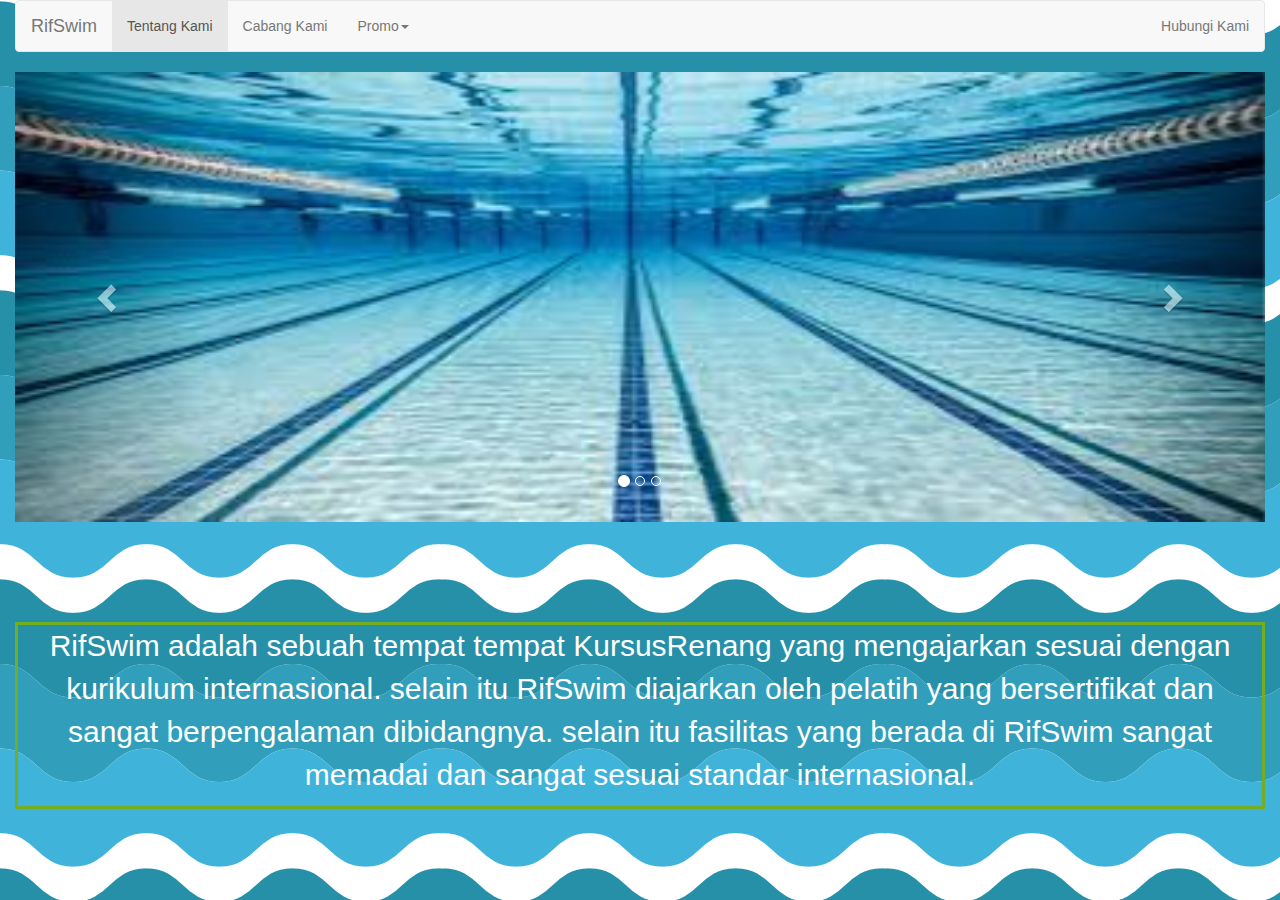
<file: index.html>
<!DOCTYPE html>
<html lang="en">
  <head>
    <meta charset="utf-8">
    <meta http-equiv="X-UA-Compatible" content="IE=edge">
    <meta name="viewport" content="width=device-width, initial-scale=1">

    <title>RifSwim</title>

    <meta name="description" content="Source code generated using layoutit.com">
    <meta name="author" content="LayoutIt!">

    <link href="css/bootstrap.min.css" rel="stylesheet">
    <link href="css/style.css" rel="stylesheet">

  </head>
  <body>

    <!-- isi disini -->
    <div class="container-fluid">
	<div class="row">
		<div class="col-md-12">
			<nav class="navbar navbar-default" role="navigation">
				<div class="navbar-header">

					<button type="button" class="navbar-toggle" data-toggle="collapse" data-target="#bs-example-navbar-collapse-1">
						 <span class="sr-only">Toggle navigation</span><span class="icon-bar"></span><span class="icon-bar"></span><span class="icon-bar"></span>
					</button> <a class="navbar-brand" href="#">RifSwim</a>
				</div>

				<div class="collapse navbar-collapse" id="bs-example-navbar-collapse-1">
					<ul class="nav navbar-nav">
						<li class="active">
							<a href="index.html">Tentang Kami</a>
						</li>
						<li>
							<a href="cabangs.html">Cabang Kami </a>
						</li>
						<li class="dropdown">
							 <a href="#" class="dropdown-toggle" data-toggle="dropdown">Promo<strong class="caret"></strong></a>
               <ul class="dropdown-menu">
 								<li>
 									<a href="promo1.html">Paket Anak-Anak</a>
 								</li>
 								<li>
 									<a href="promo2.html">Paket Remaja</a>
 								</li>
 								<li>
 									<a href="promo3.html">Paket Dewasa</a>
 								</li>
 								<li>
 									<a href="promo4.html">Paket Group</a>
 								</li>
                 <li>
 									<a href="promo5.html">Paket Gaya</a>
 								</li>
 							</ul>
 						</li>
 					</ul>

					<ul class="nav navbar-nav navbar-right">

						<li class="dropdown">
							 <a href="hubungis.html" >Hubungi Kami</a>
						</li>
					</ul>
				</div>

			</nav>
			<div class="carousel slide" id="carousel-278479">
				<ol class="carousel-indicators">
					<li class="active" data-slide-to="0" data-target="#carousel-278479">
					</li>
					<li data-slide-to="1" data-target="#carousel-278479">
					</li>
					<li data-slide-to="2" data-target="#carousel-278479">
					</li>
				</ol>
				<div class="carousel-inner">
					<div class="item active">
						<img alt="Carousel Bootstrap First" src="assets/1.jpeg" style="width:100%;height:450px;" />
						<div class="carousel-caption">
						</div>
					</div>

					<div class="item">
						<img alt="Carousel Bootstrap Second" src="assets/2.jpeg" style="width:100%;height:450px;" />
						<div class="carousel-caption">
					 </div>
					</div>

					<div class="item">
						<img alt="Carousel Bootstrap Third" src="assets/3.jpeg" style="width:100%;height:450px;" />
						<div class="carousel-caption">
						</div>
					</div>
				</div> <a class="left carousel-control" href="#carousel-278479" data-slide="prev"><span class="glyphicon glyphicon-chevron-left"></span></a> <a class="right carousel-control" href="#carousel-278479" data-slide="next"><span class="glyphicon glyphicon-chevron-right"></span></a>
			</div>
      <br><br><br><br><br>

      <div class="static" align="center">
      <p>
				RifSwim adalah sebuah tempat tempat KursusRenang yang mengajarkan sesuai dengan kurikulum internasional.
        selain itu RifSwim diajarkan oleh pelatih yang bersertifikat dan sangat berpengalaman dibidangnya.
        selain itu fasilitas yang berada di RifSwim sangat memadai dan sangat sesuai standar internasional.</p>
		</div>
	</div>
  </div>
	</div>
</div>

    <script src="js/jquery.min.js"></script>
    <script src="js/bootstrap.min.js"></script>
    <script src="js/scripts.js"></script>

</body>
</html>
</file>
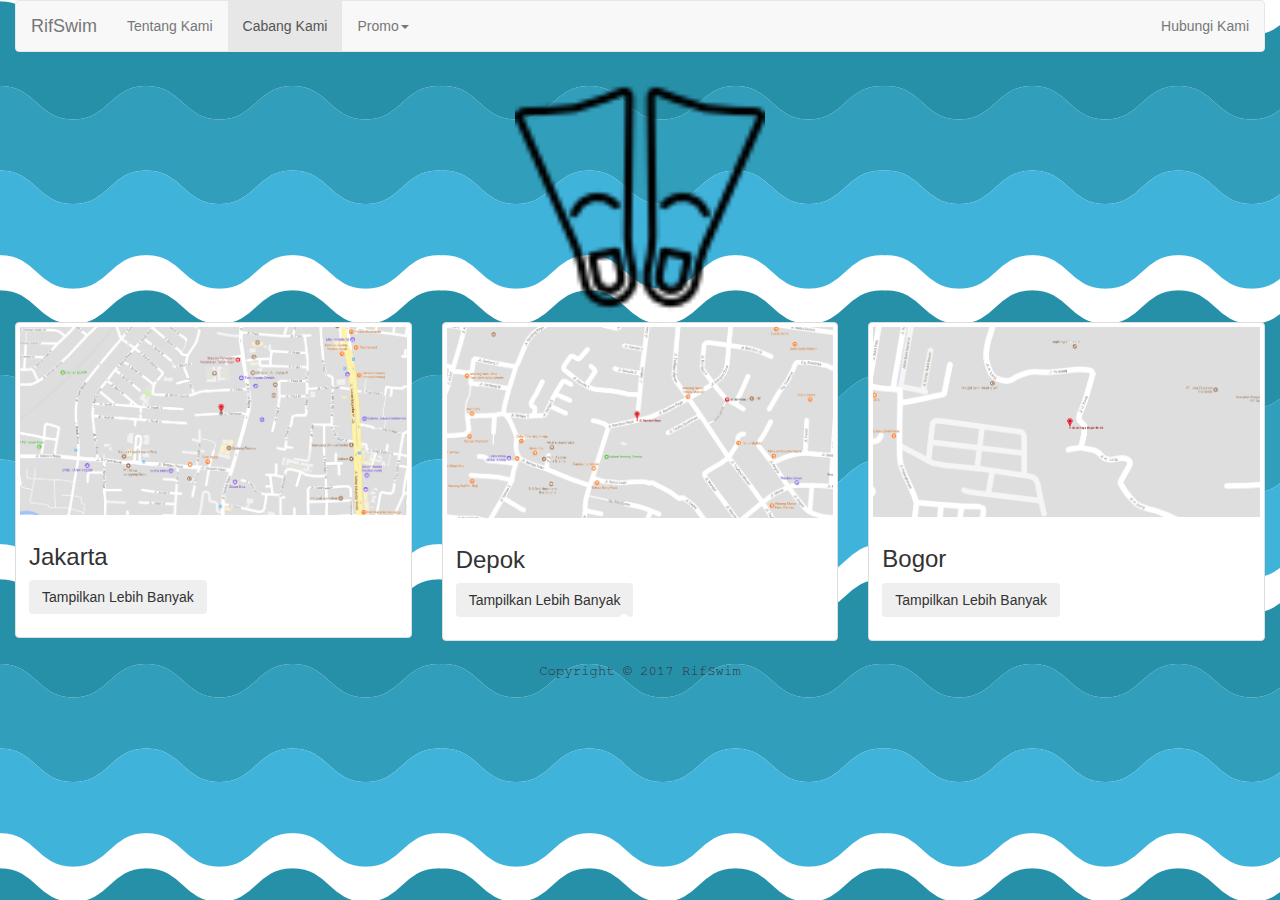
<file: cabangs.html>
<!DOCTYPE html>
<html lang="en">
  <head>
    <meta charset="utf-8">
    <meta http-equiv="X-UA-Compatible" content="IE=edge">
    <meta name="viewport" content="width=device-width, initial-scale=1">

    <title>RifSwim</title>

    <meta name="description" content="Source code generated using layoutit.com">
    <meta name="author" content="LayoutIt!">

    <link href="css/bootstrap.min.css" rel="stylesheet">
    <link href="css/style.css" rel="stylesheet">

  </head>
  <body>

<div class="container-fluid">
	<div class="row">
		<div class="col-md-12">
			<nav class="navbar navbar-default" role="navigation">
				<div class="navbar-header">

          <button type="button" class="navbar-toggle" data-toggle="collapse" data-target="#bs-example-navbar-collapse-1">
						 <span class="sr-only">Toggle navigation</span><span class="icon-bar"></span><span class="icon-bar"></span><span class="icon-bar"></span>
					</button> <a class="navbar-brand" href="homes.html">RifSwim</a>
				</div>

				<div class="collapse navbar-collapse" id="bs-example-navbar-collapse-1">
					<ul class="nav navbar-nav">
						<li>
							<a href="index.html">Tentang Kami</a>
						</li>
						<li class="active" >
							<a href="cabangs.html">Cabang Kami </a>
						</li>
						<li class="dropdown">
							 <a href="#" class="dropdown-toggle" data-toggle="dropdown">Promo<strong class="caret"></strong></a>
               <ul class="dropdown-menu">
 								<li>
 									<a href="promo1.html">Paket Anak-Anak</a>
 								</li>
 								<li>
 									<a href="promo2.html">Paket Remaja</a>
 								</li>
 								<li>
 									<a href="promo3.html">Paket Dewasa</a>
 								</li>
 								<li>
 									<a href="promo4.html">Paket Group</a>
 								</li>
                 <li>
 									<a href="promo5.html">Paket Gaya</a>
 								</li>
 							</ul>
 						</li>
 					</ul>

					<ul class="nav navbar-nav navbar-right">

						<li class="dropdown">
							 <a href="hubungis.html" >Hubungi Kami</a>
						</li>
					</ul>
				</div>
			</nav>
			<div class="carousel slide" id="carousel-278479">
				<ol class="carousel-indicators">
					<li class="active" data-slide-to="0" data-target="#carousel-278479">
					</li>
					<li data-slide-to="1" data-target="#carousel-278479">
					</li>
					<li data-slide-to="2" data-target="#carousel-278479">
					</li>
				</ol>

        <div class="container-fluid">
        	<div class="row">
        		<div class="col-md-12" align="center">
        			<img alt="Bootstrap Image Preview" src="assets/home1.png"  style="width:250px;height:250px";/>
        		</div>
        	</div>
        </div>


			<div class="row">
				<div class="col-md-4">
					<div class="thumbnail">
						<img alt="Bootstrap Thumbnail First" src="assets/jakarta.png" />
						<div class="caption">
							<h3> Jakarta </h3>

                <button class="btn" data-toggle="modal" data-target="#myModal1">Tampilkan Lebih Banyak</button>
							</p>
						</div>
					</div>
				</div>
				<div class="col-md-4">
					<div class="thumbnail">
						<img alt="Bootstrap Thumbnail Second" src="assets/bamboon.png" />
						<div class="caption">
							<h3> Depok </h3>

                <button class="btn" data-toggle="modal" data-target="#myModal2">Tampilkan Lebih Banyak</button>
							</p>
						</div>
					</div>
				</div>
				<div class="col-md-4">
					<div class="thumbnail">
						<img alt="Bootstrap Thumbnail Third" src="assets/bogor.png" />
						<div class="caption">
							<h3> Bogor </h3>

								<button class="btn" data-toggle="modal" data-target="#myModal3">Tampilkan Lebih Banyak</button>

							</p>
						</div>
					</div>
				</div>
			</div>
		</div>
	</div>
</div>

  <!-- Modal Cabang1 -->
  <div class="modal fade" id="myModal1" role="dialog">
    <div class="modal-dialog">

      <!-- Modal content-->
      <div class="modal-content">
        <div class="modal-header">
          <button type="button" class="close" data-dismiss="modal">×</button>
          <h4><span class="glyphicon glyphicon-flag"></span> Cabang </h4>
        </div>

        <div class="modal-body">
					<h3>Jakarta</h3>
					<p>Jl. Pahlawan No.12 Jakarta Selatan</p>
					<p>Jakarta Selatan</p>
          <p>Rifswimjkt@gmail.com</p>
					<p>P: +62 82111111111</p>
					<p>*Note : </p>
          <button class="btn" data-toggle="modal"><a href="https://www.google.co.id/maps/search/jl.+pahlawan/@-6.252896,106.7757598,17.75z">Tampilkan Maps</a></button>
				</div>
      </div>
    </div>
  </div>

  <!-- Modal Cabang2-->
  <div class="modal fade" id="myModal2" role="dialog">
    <div class="modal-dialog">

      <!-- Modal content-->
      <div class="modal-content">
        <div class="modal-header">
          <button type="button" class="close" data-dismiss="modal">×</button>
          <h4><span class="glyphicon glyphicon-flag"></span> Cabang</h4>
        </div>

        <div class="modal-body">
					<h3>Depok</h3>
					<p>Jl. Bamboon Raya No.13 Beji Timur</p>
					<p>Beji Depok</p>
          <p>Rifswimdpk@gmail.com</p>
					<p>P: +62 85222222222</p>
					<p>*Note : </p>
          <button class="btn" data-toggle="modal"><a href="https://www.google.co.id/maps/search/jl+bamboon+beji+depok/@-6.3756023,106.8207875,18z/data=!3m1!4b1">Tampilkan Maps</a></button>
				</div>
      </div>
    </div>
  </div>

  <!-- Modal Cabang3 -->
	 <div class="modal fade" id="myModal3" role="dialog">
	   <div class="modal-dialog">

	      <!-- Modal content-->
      <div class="modal-content">
        <div class="modal-header">
          <button type="button" class="close" data-dismiss="modal">×</button>
          <h4><span class="glyphicon glyphicon-flag"></span> Cabang</h4>
        </div>
        <div class="modal-body">
					<h3>Bogor</h3>
					<p>Jl. Raya Bogor No. 14</p>
					<p>Bogor Jawabarat</p>
          <p>Rifswimbgr@gmail.com</p>
					<p>P: +62 833333333333</p>
					<p>*Note : </p>
          <button class="btn" data-toggle="modal"><a href="https://www.google.co.id/maps/dir/-6.3685777,106.8568513/-6.3686193,106.8569199/@-6.3679462,106.8560508,19z/data=!4m2!4m1!3e2">Tampilkan Maps</a></button>
				</div>
      </div>
    </div>
  </div>

<font face="FreeMono">
<footer align="center">Copyright © 2017 RifSwim	</footer></font>

    <script src="js/jquery.min.js"></script>
    <script src="js/bootstrap.min.js"></script>
    <script src="js/scripts.js"></script>

</body>
</html>
</file>
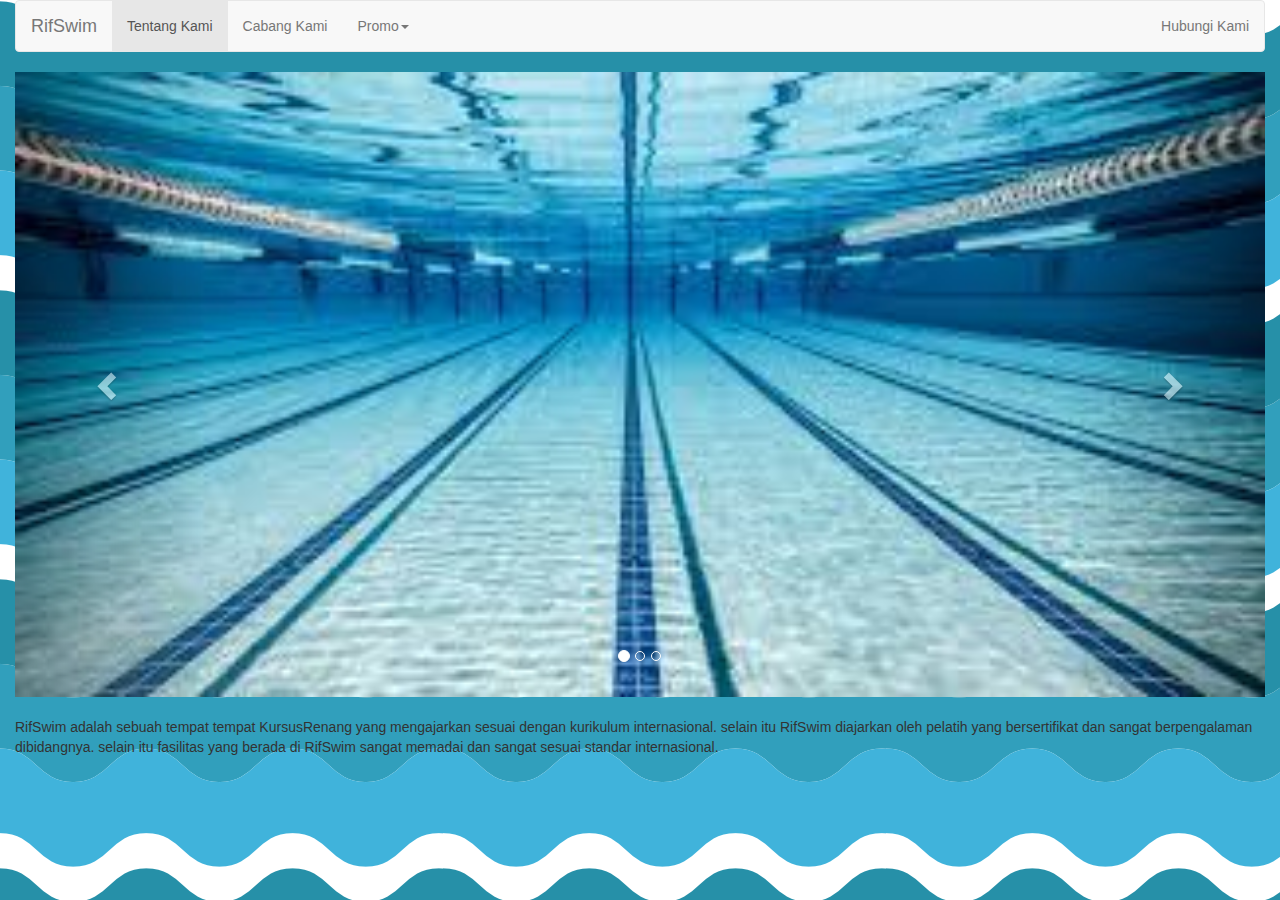
<file: homes.html>
<!DOCTYPE html>
<html lang="en">
  <head>
    <meta charset="utf-8">
    <meta http-equiv="X-UA-Compatible" content="IE=edge">
    <meta name="viewport" content="width=device-width, initial-scale=1">

    <title>RifSwim</title>

    <meta name="description" content="Source code generated using layoutit.com">
    <meta name="author" content="LayoutIt!">

    <link href="css/bootstrap.min.css" rel="stylesheet">
    <link href="css/style.css" rel="stylesheet">

  </head>
  <body>

    <!-- isi disini -->
    <div class="container-fluid">
	<div class="row">
		<div class="col-md-12">
			<nav class="navbar navbar-default" role="navigation">
				<div class="navbar-header">

					<button type="button" class="navbar-toggle" data-toggle="collapse" data-target="#bs-example-navbar-collapse-1">
						 <span class="sr-only">Toggle navigation</span><span class="icon-bar"></span><span class="icon-bar"></span><span class="icon-bar"></span>
					</button> <a class="navbar-brand" href="#">RifSwim</a>
				</div>

				<div class="collapse navbar-collapse" id="bs-example-navbar-collapse-1">
					<ul class="nav navbar-nav">
						<li class="active">
							<a href="homes.html">Tentang Kami</a>
						</li>
						<li>
							<a href="cabangs.html">Cabang Kami </a>
						</li>
						<li class="dropdown">
							 <a href="#" class="dropdown-toggle" data-toggle="dropdown">Promo<strong class="caret"></strong></a>
               <ul class="dropdown-menu">
 								<li>
 									<a href="promo1.html">Paket Anak-Anak</a>
 								</li>
 								<li>
 									<a href="promo2.html">Paket Remaja</a>
 								</li>
 								<li>
 									<a href="promo3.html">Paket Dewasa</a>
 								</li>
 								<li>
 									<a href="promo4.html">Paket Group</a>
 								</li>
                 <li>
 									<a href="promo5.html">Paket Gaya</a>
 								</li>
 							</ul>
 						</li>
 					</ul>

					<ul class="nav navbar-nav navbar-right">

						<li class="dropdown">
							 <a href="hubungis.html" >Hubungi Kami</a>
						</li>
					</ul>
				</div>

			</nav>
			<div class="carousel slide" id="carousel-278479">
				<ol class="carousel-indicators">
					<li class="active" data-slide-to="0" data-target="#carousel-278479">
					</li>
					<li data-slide-to="1" data-target="#carousel-278479">
					</li>
					<li data-slide-to="2" data-target="#carousel-278479">
					</li>
				</ol>
				<div class="carousel-inner">
					<div class="item active">
						<img alt="Carousel Bootstrap First" src="assets/1.jpeg" style="width:100%;height:auto;" />
						<div class="carousel-caption">
						</div>
					</div>

					<div class="item">
						<img alt="Carousel Bootstrap Second" src="assets/2.jpeg" style="width:100%;height:auto;" />
						<div class="carousel-caption">
					 </div>
					</div>

					<div class="item">
						<img alt="Carousel Bootstrap Third" src="assets/3.jpeg" style="width:100%;height:auto;" />
						<div class="carousel-caption">
						</div>
					</div>
				</div> <a class="left carousel-control" href="#carousel-278479" data-slide="prev"><span class="glyphicon glyphicon-chevron-left"></span></a> <a class="right carousel-control" href="#carousel-278479" data-slide="next"><span class="glyphicon glyphicon-chevron-right"></span></a>
			</div> <br>
			<p>
				RifSwim adalah sebuah tempat tempat KursusRenang yang mengajarkan sesuai dengan kurikulum internasional. selain itu RifSwim diajarkan oleh pelatih yang bersertifikat dan sangat berpengalaman dibidangnya. selain itu fasilitas yang berada di RifSwim sangat memadai dan sangat sesuai standar internasional.</p>
		</div>
	</div>
</div>

    <script src="js/jquery.min.js"></script>
    <script src="js/bootstrap.min.js"></script>
    <script src="js/scripts.js"></script>

</body>
</html>
</file>
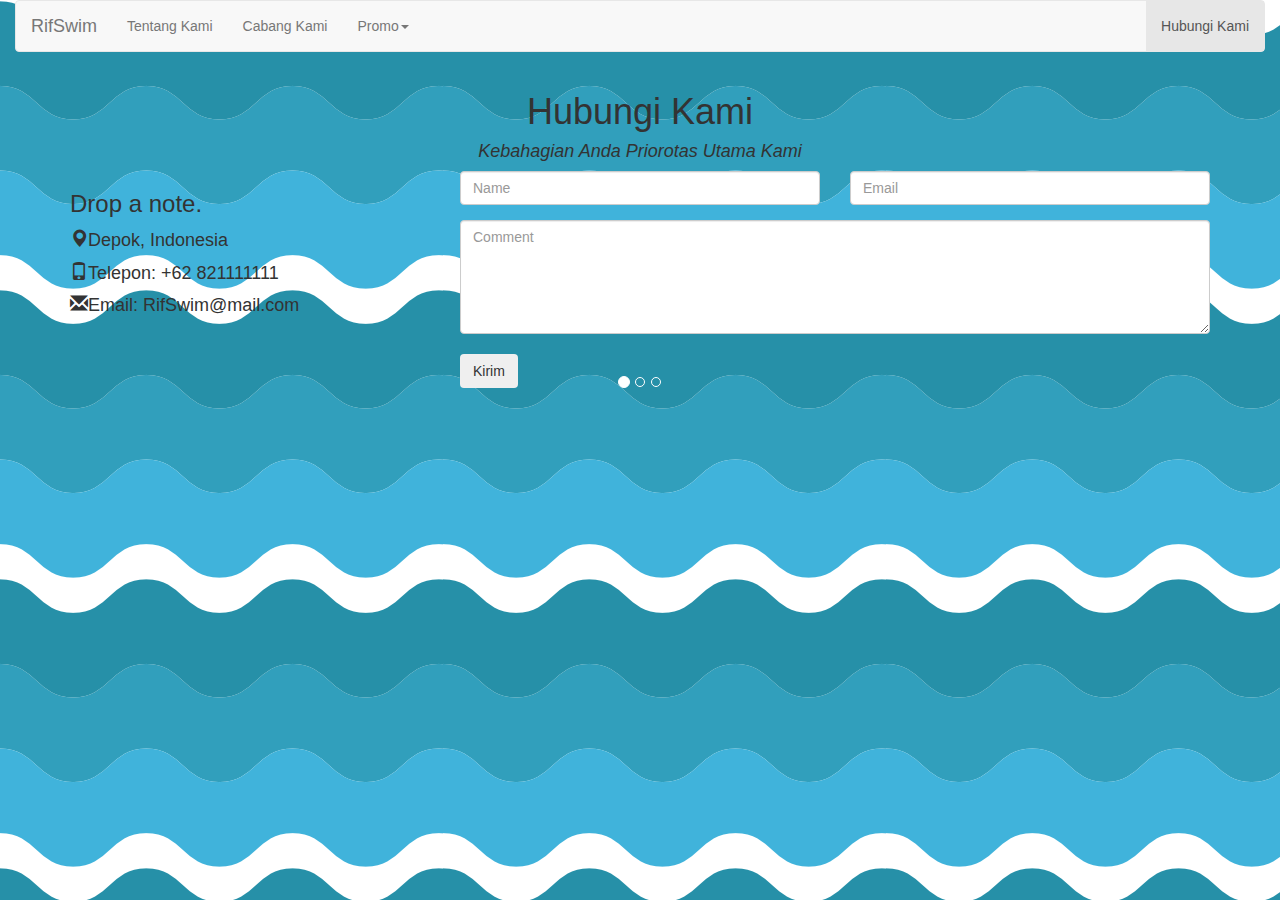
<file: hubungis.html>
<!DOCTYPE html>
<html lang="en">
  <head>
    <meta charset="utf-8">
    <meta http-equiv="X-UA-Compatible" content="IE=edge">
    <meta name="viewport" content="width=device-width, initial-scale=1">

    <title>RifSwim</title>

    <meta name="description" content="Source code generated using layoutit.com">
    <meta name="author" content="LayoutIt!">

    <link href="css/bootstrap.min.css" rel="stylesheet">
    <link href="css/style.css" rel="stylesheet">

  </head>
  <body>


    <div class="container-fluid">
    	<div class="row">
    		<div class="col-md-12">
    			<nav class="navbar navbar-default" role="navigation">
    				<div class="navbar-header">

              <button type="button" class="navbar-toggle" data-toggle="collapse" data-target="#bs-example-navbar-collapse-1">
    						 <span class="sr-only">Toggle navigation</span><span class="icon-bar"></span><span class="icon-bar"></span><span class="icon-bar"></span>
    					</button> <a class="navbar-brand" href="#">RifSwim</a>
    				</div>

    				<div class="collapse navbar-collapse" id="bs-example-navbar-collapse-1">
    					<ul class="nav navbar-nav">
    						<li>
    							<a href="homes.html">Tentang Kami</a>
    						</li>
    						<li>
    							<a href="cabangs.html">Cabang Kami </a>
    						</li>
    						<li class="dropdown">
    							 <a href="#" class="dropdown-toggle" data-toggle="dropdown">Promo<strong class="caret"></strong></a>
                   <ul class="dropdown-menu">
     								<li>
     									<a href="promo1.html">Paket Anak-Anak</a>
     								</li>
     								<li>
     									<a href="promo2.html">Paket Remaja</a>
     								</li>
     								<li>
     									<a href="promo3.html">Paket Dewasa</a>
     								</li>
     								<li>
     									<a href="promo4.html">Paket Group</a>
     								</li>
                     <li>
     									<a href="promo5.html">Paket Gaya</a>
     								</li>
     							</ul>
     						</li>
     					</ul>

    					<ul class="nav navbar-nav navbar-right">

    						<li  class="active">
    							 <a href="hubungis.html">Hubungi Kami</a>
    						</li>
    					</ul>
    				</div>
    			</nav>
    			<div class="carousel slide" id="carousel-278479">
    				<ol class="carousel-indicators">
    					<li class="active" data-slide-to="0" data-target="#carousel-278479">
    					</li>
    					<li data-slide-to="1" data-target="#carousel-278479">
    					</li>
    					<li data-slide-to="2" data-target="#carousel-278479">
    					</li>
    				</ol>


<!-- Container (Contact Section) -->
<div id="contact" class="container">
  <h1 class="text-center">Hubungi Kami </h1>
  <h4 class="text-center"><em>Kebahagian Anda Priorotas Utama Kami</em></h4>

  <div class="row">
    <div class="col-md-4">
      <h3>Drop a note.</h3>
      <h4><span class="glyphicon glyphicon-map-marker"></span>Depok, Indonesia</h4>
      <h4><span class="glyphicon glyphicon-phone"></span>Telepon: +62 821111111</h4>
      <h4><span class="glyphicon glyphicon-envelope"></span>Email: RifSwim@mail.com</h4>
    </div>
    <div class="col-md-8">
      <div class="row">
        <div class="col-sm-6 form-group">
          <input class="form-control" id="name" name="name" placeholder="Name" type="text" required>
        </div>
        <div class="col-sm-6 form-group">
          <input class="form-control" id="email" name="email" placeholder="Email" type="email" required>
        </div>
      </div>
      <textarea class="form-control" id="comments" name="comments" placeholder="Comment" rows="5"></textarea>
      <br>



      <div class="row">
        <div class="col-md-12 form-group">
          <button class="btn" data-toggle="modal" data-target="#gg">Kirim</button>
        </div>
      </div>
    </div>
  </div>
  <br>


    <!-- gg-->
    <div class="modal fade" id="gg" role="dialog">
      <div class="modal-dialog">

        <!-- gg -->
        <div class="modal-content">
          <div class="modal-header">
            <button type="button" class="close" data-dismiss="modal">×</button>
            <h4><span class="glyphicon glyphicon-flag"></span> Selamat!</h4>
          </div>

          <div class="modal-body">
  					<h3>Anda telah mengirim pesan tersebut. terimakasih :) </h3>

  				</div>
        </div>
      </div>
    </div>

  <script src="js/jquery.min.js"></script>
  <script src="js/bootstrap.min.js"></script>
  <script src="js/scripts.js"></script>

</body>
</html>
</file>
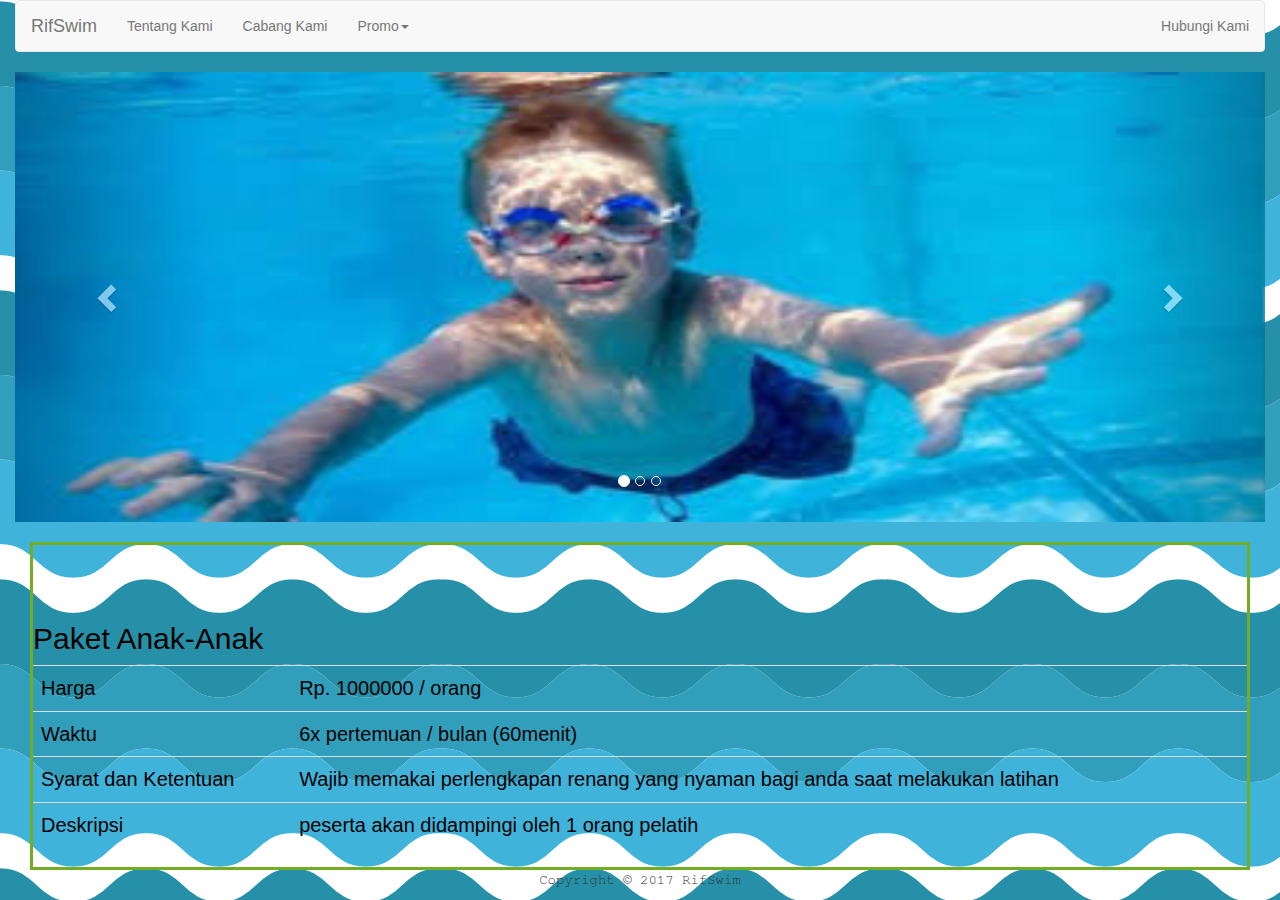
<file: promo1.html>
<!DOCTYPE html>
<html lang="en">
  <head>
    <meta charset="utf-8">
    <meta http-equiv="X-UA-Compatible" content="IE=edge">
    <meta name="viewport" content="width=device-width, initial-scale=1">

    <title>RifSwim</title>

    <meta name="description" content="Source code generated using layoutit.com">
    <meta name="author" content="LayoutIt!">

    <link href="css/bootstrap.min.css" rel="stylesheet">
    <link href="css/style.css" rel="stylesheet">

  </head>
  <body>

    <!-- isi disini -->
    <div class="container-fluid">
	<div class="row">
		<div class="col-md-12">
			<nav class="navbar navbar-default" role="navigation">
				<div class="navbar-header">

					<button type="button" class="navbar-toggle" data-toggle="collapse" data-target="#bs-example-navbar-collapse-1">
						 <span class="sr-only">Toggle navigation</span><span class="icon-bar"></span><span class="icon-bar"></span><span class="icon-bar"></span>
					</button> <a class="navbar-brand" href="homes.html">RifSwim</a>
				</div>

				<div class="collapse navbar-collapse" id="bs-example-navbar-collapse-1">
					<ul class="nav navbar-nav">
						<li>
							<a href="index.html">Tentang Kami</a>
						</li>
						<li>
							<a href="cabangs.html">Cabang Kami </a>
						</li>
						<li class="dropdown">
							 <a href="#" class="dropdown-toggle" data-toggle="dropdown">Promo<strong class="caret"></strong></a>
               <ul class="dropdown-menu">
 								<li>
 									<a href="promo1.html">Paket Anak-Anak</a>
 								</li>
 								<li>
 									<a href="promo2.html">Paket Remaja</a>
 								</li>
 								<li>
 									<a href="promo3.html">Paket Dewasa</a>
 								</li>
 								<li>
 									<a href="promo4.html">Paket Group</a>
 								</li>
                 <li>
 									<a href="promo5.html">Paket Gaya</a>
 								</li>
 							</ul>
 						</li>
 					</ul>

					<ul class="nav navbar-nav navbar-right">

						<li class="dropdown">
							 <a href="hubungis.html" >Hubungi Kami</a>
						</li>
					</ul>
				</div>

			</nav>
      <div class="carousel slide" id="carousel-278479">
        <ol class="carousel-indicators">
          <li class="active" data-slide-to="0" data-target="#carousel-278479">
          </li>
          <li data-slide-to="1" data-target="#carousel-278479">
          </li>
          <li data-slide-to="2" data-target="#carousel-278479">
          </li>
        </ol>
        <div class="carousel-inner">
          <div class="item active">
            <img alt="Carousel Bootstrap First" src="assets/anak1.jpeg" style="width:100%;height:450px;" />
            <div class="carousel-caption">
            </div>
          </div>

          <div class="item">
            <img alt="Carousel Bootstrap Second" src="assets/anak2.jpg" style="width:100%;height:450px;" />
            <div class="carousel-caption">
           </div>
          </div>

          <div class="item">
            <img alt="Carousel Bootstrap Third" src="assets/anak3.jpeg" style="width:100%;height:450px;" />
            <div class="carousel-caption">
            </div>
          </div>
        </div> <a class="left carousel-control" href="#carousel-278479" data-slide="prev"><span class="glyphicon glyphicon-chevron-left"></span></a> <a class="right carousel-control" href="#carousel-278479" data-slide="next"><span class="glyphicon glyphicon-chevron-right"></span></a>
      </div>
<br>

<div class="container-fluid">
	<div class="row">
		<div class="col-md-12">
      <div class="p1">
			   <table class="table">
  <br><br>
<thead>
  <h2>Paket Anak-Anak</h2>
</thead>
				<tbody>
					<tr>
						<td>Harga</td>
						<td>Rp. 1000000 / orang</td>
					</tr>
          <tr>
            <td>Waktu</td>
            <td>6x pertemuan / bulan (60menit)</td>
          </tr>
          <tr>
            <td>Syarat dan Ketentuan</td>
            <td>Wajib memakai perlengkapan renang yang nyaman bagi anda saat melakukan latihan</td>
          </tr>
          <tr>
            <td>Deskripsi</td>
            <td>peserta akan didampingi oleh 1 orang pelatih</td>
          </tr>
				</tbody>
			</table>
    </div>
		</div>
	</div>
</div>
  </div>
    </div>
      </div>

<font face="FreeMono">
<footer align="center">Copyright © 2017 RifSwim	</footer></font>
	  
    <script src="js/jquery.min.js"></script>
    <script src="js/bootstrap.min.js"></script>
    <script src="js/scripts.js"></script>

</body>
</html>
</file>
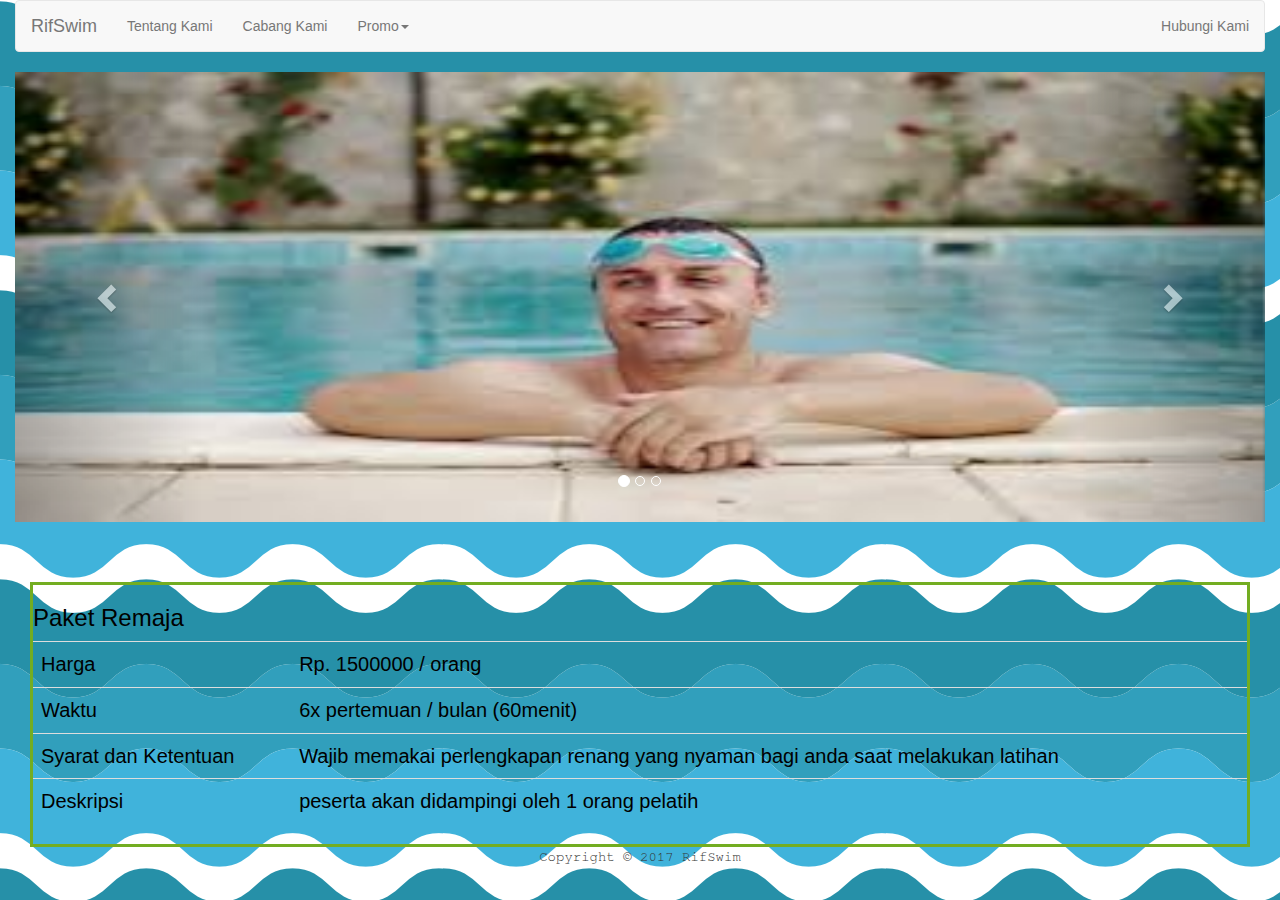
<file: promo2.html>
<!DOCTYPE html>
<html lang="en">
  <head>
    <meta charset="utf-8">
    <meta http-equiv="X-UA-Compatible" content="IE=edge">
    <meta name="viewport" content="width=device-width, initial-scale=1">

    <title>RifSwim</title>

    <meta name="description" content="Source code generated using layoutit.com">
    <meta name="author" content="LayoutIt!">

    <link href="css/bootstrap.min.css" rel="stylesheet">
    <link href="css/style.css" rel="stylesheet">

  </head>
  <body>

    <!-- isi disini -->
    <div class="container-fluid">
	<div class="row">
		<div class="col-md-12">
			<nav class="navbar navbar-default" role="navigation">
				<div class="navbar-header">

					<button type="button" class="navbar-toggle" data-toggle="collapse" data-target="#bs-example-navbar-collapse-1">
						 <span class="sr-only">Toggle navigation</span><span class="icon-bar"></span><span class="icon-bar"></span><span class="icon-bar"></span>
					</button> <a class="navbar-brand" href="homes.html">RifSwim</a>
				</div>

				<div class="collapse navbar-collapse" id="bs-example-navbar-collapse-1">
					<ul class="nav navbar-nav">
						<li>
							<a href="index.html">Tentang Kami</a>
						</li>
						<li>
							<a href="cabangs.html">Cabang Kami </a>
						</li>
						<li class="dropdown">
							 <a href="#" class="dropdown-toggle" data-toggle="dropdown">Promo<strong class="caret"></strong></a>
							<ul class="dropdown-menu">
								<li>
									<a href="promo1.html">Paket Anak-Anak</a>
								</li>
								<li>
									<a href="promo2.html">Paket Remaja</a>
								</li>
								<li>
									<a href="promo3.html">Paket Dewasa</a>
								</li>
								<li>
									<a href="promo4.html">Paket Group</a>
								</li>
                <li>
									<a href="promo5.html">Paket Gaya</a>
								</li>
							</ul>
						</li>
					</ul>

					<ul class="nav navbar-nav navbar-right">

						<li class="dropdown">
							 <a href="hubungis.html" >Hubungi Kami</a>
						</li>
					</ul>
				</div>

			</nav>
      <div class="carousel slide" id="carousel-278479">
        <ol class="carousel-indicators">
          <li class="active" data-slide-to="0" data-target="#carousel-278479">
          </li>
          <li data-slide-to="1" data-target="#carousel-278479">
          </li>
          <li data-slide-to="2" data-target="#carousel-278479">
          </li>
        </ol>
        <div class="carousel-inner">
          <div class="item active">
            <img alt="Carousel Bootstrap First" src="assets/remaja1.jpeg" style="width:100%;height:450px;" />
            <div class="carousel-caption">
            </div>
          </div>

          <div class="item">
            <img alt="Carousel Bootstrap Second" src="assets/remaja2.jpeg" style="width:100%;height:450px;" />
            <div class="carousel-caption">
           </div>
          </div>

          <div class="item">
            <img alt="Carousel Bootstrap Third" src="assets/remaja3.jpeg" style="width:100%;height:450px;" />
            <div class="carousel-caption">
            </div>
          </div>
        </div> <a class="left carousel-control" href="#carousel-278479" data-slide="prev"><span class="glyphicon glyphicon-chevron-left"></span></a> <a class="right carousel-control" href="#carousel-278479" data-slide="next"><span class="glyphicon glyphicon-chevron-right"></span></a>
      </div>
<br>

<div class="container-fluid">
	<div class="row">
		<div class="col-md-12">
        <br><br>
      <div class="p1">
			<table class="table">

        <thead>
          <h3>Paket Remaja</h3>
        </thead>

        <tbody>
					<tr>
						<td>Harga</td>
						<td>Rp. 1500000 / orang </td>
					</tr>
          <tr>
            <td>Waktu</td>
            <td>6x pertemuan / bulan (60menit)</td>
          </tr>
          <tr>
            <td>Syarat dan Ketentuan</td>
            <td>Wajib memakai perlengkapan renang yang nyaman bagi anda saat melakukan latihan</td>
          </tr>
          <tr>
            <td>Deskripsi</td>
            <td>peserta akan didampingi oleh 1 orang pelatih</td>
          </tr>
				</tbody>
			</table>

      </div>
		</div>
	</div>
</div>
  </div>
    </div>
      </div>

<font face="FreeMono">
<footer align="center">Copyright © 2017 RifSwim	</footer></font>	  

    <script src="js/jquery.min.js"></script>
    <script src="js/bootstrap.min.js"></script>
    <script src="js/scripts.js"></script>

</body>
</html>
</file>
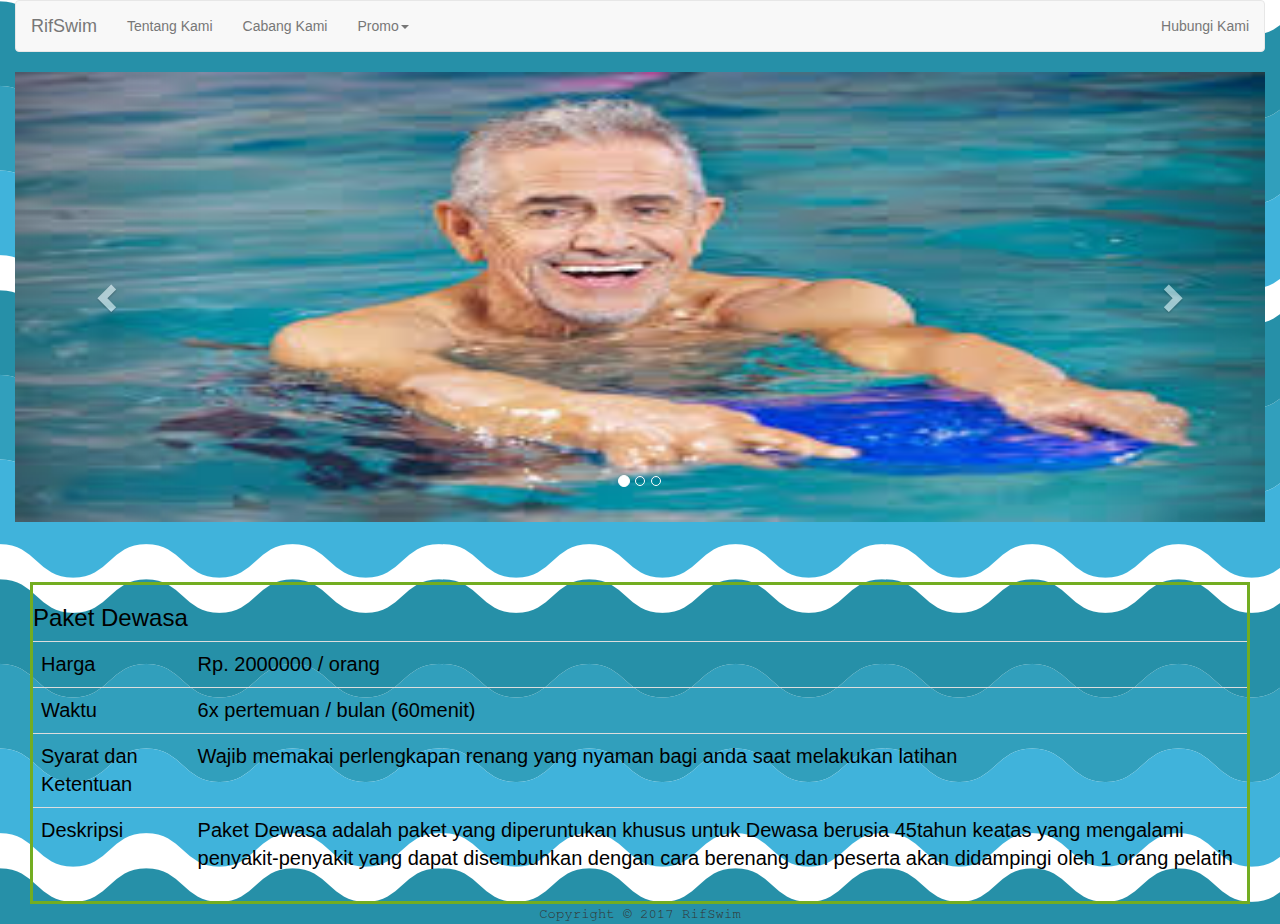
<file: promo3.html>
<!DOCTYPE html>
<html lang="en">
  <head>
    <meta charset="utf-8">
    <meta http-equiv="X-UA-Compatible" content="IE=edge">
    <meta name="viewport" content="width=device-width, initial-scale=1">

    <title>RifSwim</title>

    <meta name="description" content="Source code generated using layoutit.com">
    <meta name="author" content="LayoutIt!">

    <link href="css/bootstrap.min.css" rel="stylesheet">
    <link href="css/style.css" rel="stylesheet">

  </head>
  <body>

    <!-- isi disini -->
    <div class="container-fluid">
	<div class="row">
		<div class="col-md-12">
			<nav class="navbar navbar-default" role="navigation">
				<div class="navbar-header">

					<button type="button" class="navbar-toggle" data-toggle="collapse" data-target="#bs-example-navbar-collapse-1">
						 <span class="sr-only">Toggle navigation</span><span class="icon-bar"></span><span class="icon-bar"></span><span class="icon-bar"></span>
					</button> <a class="navbar-brand" href="#">RifSwim</a>
				</div>

				<div class="collapse navbar-collapse" id="bs-example-navbar-collapse-1">
					<ul class="nav navbar-nav">
						<li>
							<a href="index.html">Tentang Kami</a>
						</li>
						<li>
							<a href="cabangs.html">Cabang Kami </a>
						</li>
						<li class="dropdown">
							 <a href="#" class="dropdown-toggle" data-toggle="dropdown">Promo<strong class="caret"></strong></a>
							<ul class="dropdown-menu">
								<li>
									<a href="promo1.html">Paket Anak-Anak</a>
								</li>
								<li>
									<a href="promo2.html">Paket Remaja</a>
								</li>
								<li>
									<a href="promo3.html">Paket Dewasa</a>
								</li>
								<li>
									<a href="promo4.html">Paket Group</a>
								</li>
                <li>
									<a href="promo5.html">Paket Gaya</a>
								</li>
							</ul>
						</li>
					</ul>

					<ul class="nav navbar-nav navbar-right">

						<li class="dropdown">
							 <a href="hubungis.html" >Hubungi Kami</a>
						</li>
					</ul>
				</div>

			</nav>
      <div class="carousel slide" id="carousel-278479">
        <ol class="carousel-indicators">
          <li class="active" data-slide-to="0" data-target="#carousel-278479">
          </li>
          <li data-slide-to="1" data-target="#carousel-278479">
          </li>
          <li data-slide-to="2" data-target="#carousel-278479">
          </li>
        </ol>
        <div class="carousel-inner">
          <div class="item active">
            <img alt="Carousel Bootstrap First" src="assets/dewasa1.jpeg" style="width:100%;height:450px;" />
            <div class="carousel-caption">
            </div>
          </div>

          <div class="item">
            <img alt="Carousel Bootstrap Second" src="assets/dewasa2.jpeg" style="width:100%;height:450px;" />
            <div class="carousel-caption">
           </div>
          </div>

          <div class="item">
            <img alt="Carousel Bootstrap Third" src="assets/dewasa3.jpeg" style="width:100%;height:450px;" />
            <div class="carousel-caption">
            </div>
          </div>
        </div> <a class="left carousel-control" href="#carousel-278479" data-slide="prev"><span class="glyphicon glyphicon-chevron-left"></span></a> <a class="right carousel-control" href="#carousel-278479" data-slide="next"><span class="glyphicon glyphicon-chevron-right"></span></a>
      </div>
<br>

<div class="container-fluid">
	<div class="row">
		<div class="col-md-12">
      <br><br>
    <div class="p1">
			<table class="table">
<thead>
  <h3>Paket Dewasa</h3>
</thead>
				<tbody>
					<tr>
						<td>Harga</td>
						<td>Rp. 2000000 / orang</td>
					</tr>
          <tr>
            <td>Waktu</td>
            <td>6x pertemuan / bulan (60menit)</td>
          </tr>
          <tr>
            <td>Syarat dan Ketentuan</td>
            <td>Wajib memakai perlengkapan renang yang nyaman bagi anda saat melakukan latihan</td>
          </tr>
          <tr>
            <td>Deskripsi</td>
            <td>Paket Dewasa adalah paket yang diperuntukan khusus untuk Dewasa berusia 45tahun keatas yang mengalami penyakit-penyakit yang dapat disembuhkan dengan cara berenang dan peserta akan didampingi oleh 1 orang pelatih</td>
          </tr>
				</tbody>
			</table>
     </div>
		</div>
	</div>
</div>
  </div>
    </div>
      </div>
	  
<font face="FreeMono">
<footer align="center">Copyright © 2017 RifSwim	</footer></font>


    <script src="js/jquery.min.js"></script>
    <script src="js/bootstrap.min.js"></script>
    <script src="js/scripts.js"></script>

</body>
</html>
</file>
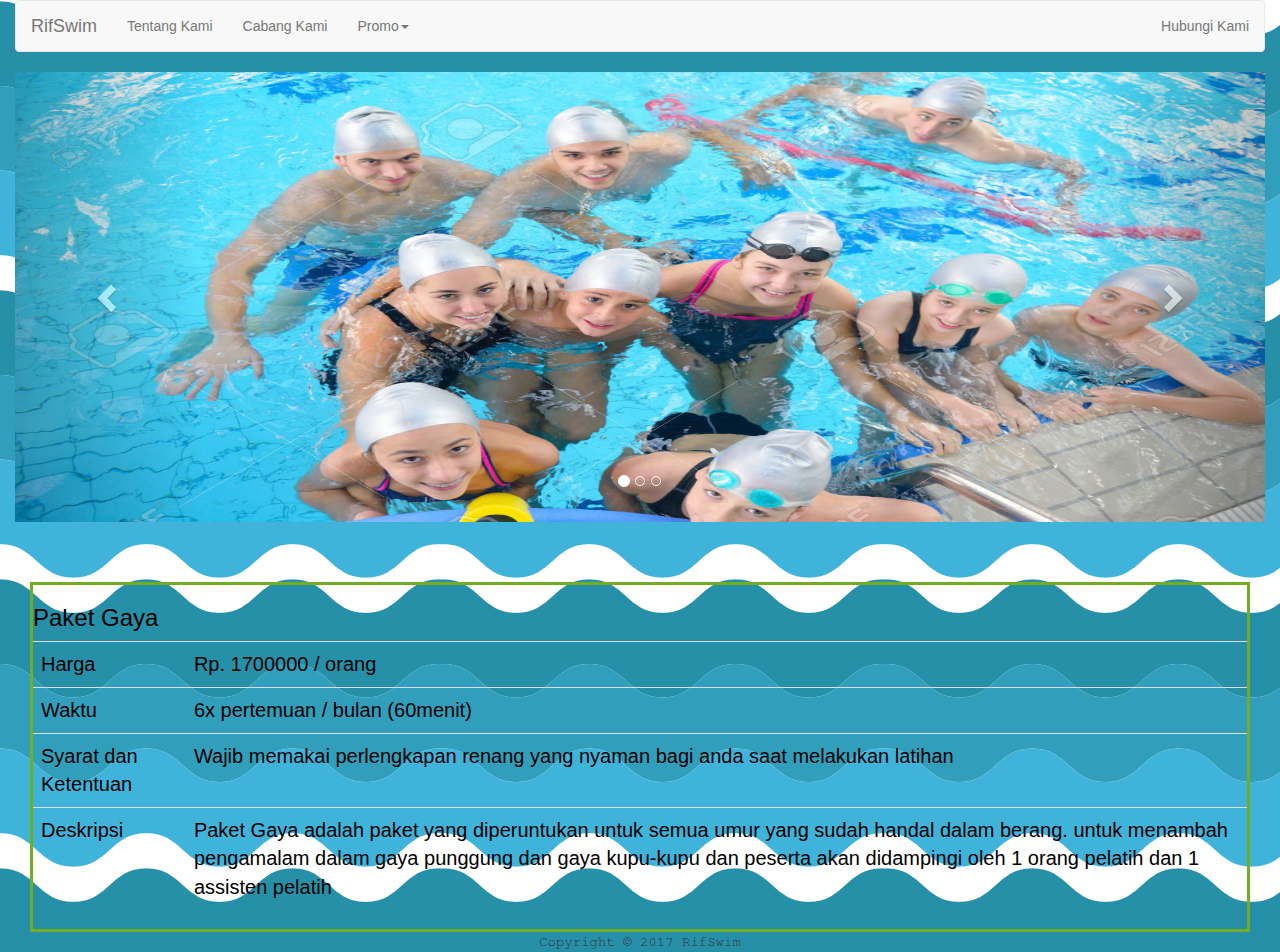
<file: promo4.html>
<!DOCTYPE html>
<html lang="en">
  <head>
    <meta charset="utf-8">
    <meta http-equiv="X-UA-Compatible" content="IE=edge">
    <meta name="viewport" content="width=device-width, initial-scale=1">

    <title>RifSwim</title>

    <meta name="description" content="Source code generated using layoutit.com">
    <meta name="author" content="LayoutIt!">

    <link href="css/bootstrap.min.css" rel="stylesheet">
    <link href="css/style.css" rel="stylesheet">

  </head>
  <body>

    <!-- isi disini -->
    <div class="container-fluid">
	<div class="row">
		<div class="col-md-12">
			<nav class="navbar navbar-default" role="navigation">
				<div class="navbar-header">

					<button type="button" class="navbar-toggle" data-toggle="collapse" data-target="#bs-example-navbar-collapse-1">
						 <span class="sr-only">Toggle navigation</span><span class="icon-bar"></span><span class="icon-bar"></span><span class="icon-bar"></span>
					</button> <a class="navbar-brand" href="#">RifSwim</a>
				</div>

				<div class="collapse navbar-collapse" id="bs-example-navbar-collapse-1">
					<ul class="nav navbar-nav">
						<li>
							<a href="index.html">Tentang Kami</a>
						</li>
						<li>
							<a href="cabangs.html">Cabang Kami </a>
						</li>
						<li class="dropdown">
							 <a href="#" class="dropdown-toggle" data-toggle="dropdown">Promo<strong class="caret"></strong></a>
							<ul class="dropdown-menu">
								<li>
									<a href="promo1.html">Paket Anak-Anak</a>
								</li>
								<li>
									<a href="promo2.html">Paket Remaja</a>
								</li>
								<li>
									<a href="promo3.html">Paket Dewasa</a>
								</li>
								<li>
									<a href="promo4.html">Paket Group</a>
								</li>
                <li>
									<a href="promo5.html">Paket Gaya</a>
								</li>
							</ul>
						</li>
					</ul>

					<ul class="nav navbar-nav navbar-right">

						<li class="dropdown">
							 <a href="hubungis.html" >Hubungi Kami</a>
						</li>
					</ul>
				</div>

      </nav>
        <div class="carousel slide" id="carousel-278479">
              <ol class="carousel-indicators">
                <li class="active" data-slide-to="0" data-target="#carousel-278479">
                </li>
                <li data-slide-to="1" data-target="#carousel-278479">
                </li>
                <li data-slide-to="2" data-target="#carousel-278479">
                </li>
              </ol>
              <div class="carousel-inner">
                <div class="item active">
                  <img alt="Carousel Bootstrap First" src="assets/grup1.jpg" style="width:100%;height:450px;" />
                  <div class="carousel-caption">
                  </div>
                </div>

                <div class="item">
                  <img alt="Carousel Bootstrap Second" src="assets/grup2.jpg" style="width:100%;height:450px;" />
                  <div class="carousel-caption">
                 </div>
                </div>

                <div class="item">
                  <img alt="Carousel Bootstrap Third" src="assets/grup3.jpeg" style="width:100%;height:450px;" />
                  <div class="carousel-caption">
                  </div>
                </div>
              </div> <a class="left carousel-control" href="#carousel-278479" data-slide="prev"><span class="glyphicon glyphicon-chevron-left"></span></a> <a class="right carousel-control" href="#carousel-278479" data-slide="next"><span class="glyphicon glyphicon-chevron-right"></span></a>
            </div>
<br>

<div class="container-fluid">
	<div class="row">
		<div class="col-md-12">
      <br><br>
    <div class="p1">
			<table class="table">
<thead>
  <h3>Paket Gaya</h3>
</thead>
				<tbody>
					<tr>
						<td>Harga</td>
						<td>Rp. 1700000 / orang</td>
					</tr>
          <tr>
            <td>Waktu</td>
            <td>6x pertemuan / bulan (60menit)</td>
          </tr>
          <tr>
            <td>Syarat dan Ketentuan</td>
            <td>Wajib memakai perlengkapan renang yang nyaman bagi anda saat melakukan latihan</td>
          </tr>
          <tr>
            <td>Deskripsi</td>
            <td>Paket Gaya adalah paket yang diperuntukan untuk semua umur yang sudah handal dalam berang. untuk menambah pengamalam dalam gaya punggung dan gaya kupu-kupu
              dan peserta akan didampingi oleh 1 orang pelatih dan 1 assisten pelatih</td>
          </tr>
				</tbody>
			</table>
      </div>
		</div>
	</div>
</div>
  </div>
    </div>
      </div>

<font face="FreeMono">
<footer align="center">Copyright © 2017 RifSwim	</footer></font>
	  
	  
    <script src="js/jquery.min.js"></script>
    <script src="js/bootstrap.min.js"></script>
    <script src="js/scripts.js"></script>

</body>
</html>
</file>
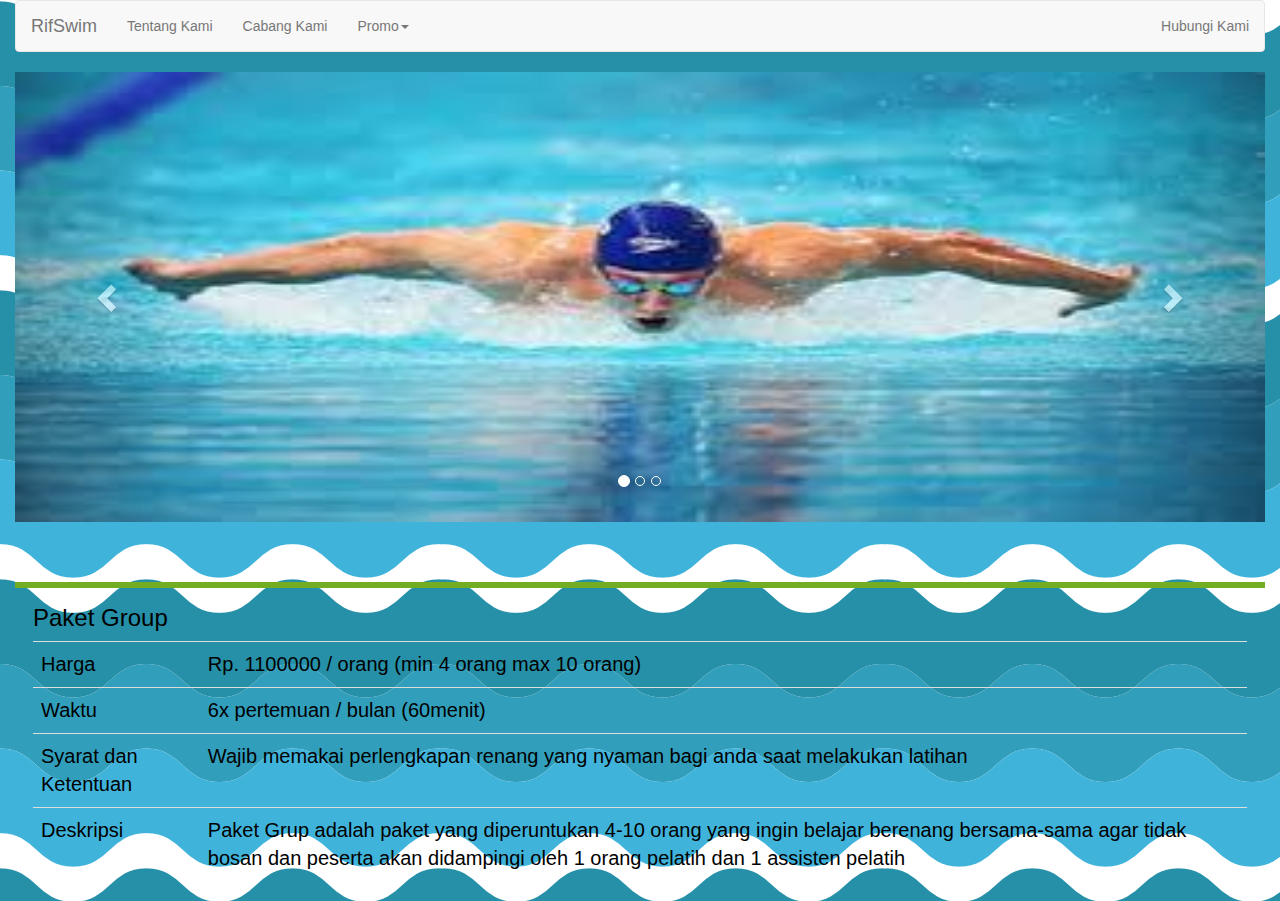
<file: promo5.html>
<!DOCTYPE html>
<html lang="en">
  <head>
    <meta charset="utf-8">
    <meta http-equiv="X-UA-Compatible" content="IE=edge">
    <meta name="viewport" content="width=device-width, initial-scale=1">

    <title>RifSwim</title>

    <meta name="description" content="Source code generated using layoutit.com">
    <meta name="author" content="LayoutIt!">

    <link href="css/bootstrap.min.css" rel="stylesheet">
    <link href="css/style.css" rel="stylesheet">

  </head>
  <body>

    <!-- isi disini -->
    <div class="container-fluid">
	<div class="row">
		<div class="col-md-12">
			<nav class="navbar navbar-default" role="navigation">
				<div class="navbar-header">

					<button type="button" class="navbar-toggle" data-toggle="collapse" data-target="#bs-example-navbar-collapse-1">
						 <span class="sr-only">Toggle navigation</span><span class="icon-bar"></span><span class="icon-bar"></span><span class="icon-bar"></span>
					</button> <a class="navbar-brand" href="#">RifSwim</a>
				</div>

				<div class="collapse navbar-collapse" id="bs-example-navbar-collapse-1">
					<ul class="nav navbar-nav">
						<li>
							<a href="index.html">Tentang Kami</a>
						</li>
						<li>
							<a href="cabangs.html">Cabang Kami </a>
						</li>
						<li class="dropdown">
							 <a href="#" class="dropdown-toggle" data-toggle="dropdown">Promo<strong class="caret"></strong></a>
							<ul class="dropdown-menu">
								<li>
									<a href="promo1.html">Paket Anak-Anak</a>
								</li>
								<li>
									<a href="promo2.html">Paket Remaja</a>
								</li>
								<li>
									<a href="promo3.html">Paket Dewasa</a>
								</li>
								<li>
									<a href="promo4.html">Paket Group</a>
								</li>
                <li>
									<a href="promo5.html">Paket Gaya</a>
								</li>
							</ul>
						</li>
					</ul>

					<ul class="nav navbar-nav navbar-right">

						<li class="dropdown">
							 <a href="hubungis.html" >Hubungi Kami</a>
						</li>
					</ul>
				</div>

      </nav>
      <div class="carousel slide" id="carousel-278479">
        <ol class="carousel-indicators">
          <li class="active" data-slide-to="0" data-target="#carousel-278479">
          </li>
          <li data-slide-to="1" data-target="#carousel-278479">
          </li>
          <li data-slide-to="2" data-target="#carousel-278479">
          </li>
        </ol>
        <div class="carousel-inner">
          <div class="item active">
            <img alt="Carousel Bootstrap First" src="assets/gaya1.jpeg" style="width:100%;height:450px;" />
            <div class="carousel-caption">
            </div>
          </div>

          <div class="item">
            <img alt="Carousel Bootstrap Second" src="assets/gaya2.jpeg" style="width:100%;height:450px;" />
            <div class="carousel-caption">
           </div>
          </div>

          <div class="item">
            <img alt="Carousel Bootstrap Third" src="assets/gaya3.jpeg" style="width:100%;height:450px;" />
            <div class="carousel-caption">
            </div>
          </div>
        </div> <a class="left carousel-control" href="#carousel-278479" data-slide="prev"><span class="glyphicon glyphicon-chevron-left"></span></a> <a class="right carousel-control" href="#carousel-278479" data-slide="next"><span class="glyphicon glyphicon-chevron-right"></span></a>
      </div>
<br>
<div class="container-fluid">
	<div class="row">
    <br><br>
  <div class="p1">
		<div class="col-md-12">
			<table class="table">
<thead>
  <h3>Paket Group</h3>
</thead>
				<tbody>
					<tr>
						<td>Harga</td>
						<td>Rp. 1100000 / orang (min 4 orang max 10 orang)</td>
					</tr>
          <tr>
            <td>Waktu</td>
            <td>6x pertemuan / bulan (60menit)</td>
          </tr>
          <tr>
            <td>Syarat dan Ketentuan</td>
            <td>Wajib memakai perlengkapan renang yang nyaman bagi anda saat melakukan latihan</td>
          </tr>
          <tr>
            <td>Deskripsi</td>
            <td>Paket Grup adalah paket yang diperuntukan 4-10 orang yang ingin belajar berenang bersama-sama agar tidak bosan
              dan peserta akan didampingi oleh 1 orang pelatih dan 1 assisten pelatih</td>
          </tr>
				</tbody>
			</table>
    </div>
		</div>
	</div>
</div>
  </div>
    </div>
      </div>


    <script src="js/jquery.min.js"></script>
    <script src="js/bootstrap.min.js"></script>
    <script src="js/scripts.js"></script>

</body>
</html>
</file>
<file: css/style.css>
body{
  background-image: url(../assets/sea.png);
}
div.static {
    align-self: center;
    position: static;
    border: 3px solid #73AD21;
    width: 100%;
	  height: 100%;
    font-size: 30px;
    color:white;
}
div.p1 {
    align-self: center;
    position: static;
    border: 3px solid #73AD21;
    width: 100%;
	  height: 100%;
    font-size: 20px;
    color:black;
}
.center{
  text-align: center;
}
</file>
